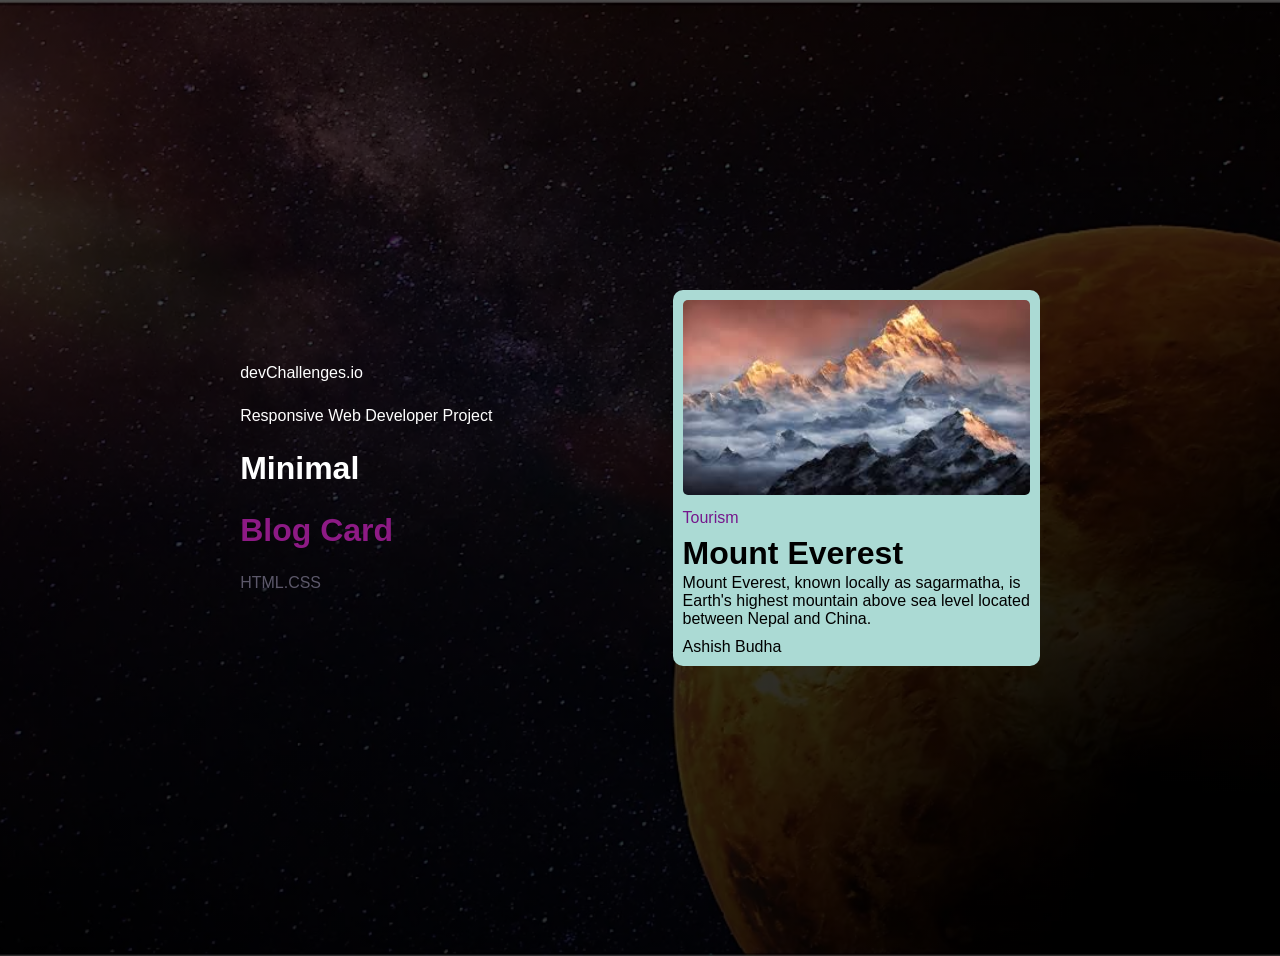
<file: index.html>
<!DOCTYPE html>
<html lang="en">

<head>
    <meta charset="UTF-8">
    <meta name="viewport" content="width=device-width, initial-scale=1.0">
    <title>Minimall blog card</title>
    <link rel="stylesheet" href="index.css">
</head>

<body>
    <div class="container">
        <div class="row1">
            <p class="first">
                devChallenges.io
            </p>
            <P class="profession">
                Responsive Web Developer Project
            </P>
            <h1 class="big">
                Minimal
            </h1>
            <h1 style="color: #8d1a85" class="big">
                Blog Card
            </h1>
            <p style="color: #5c586a" class="css">
                HTML.CSS
            </p>
        </div>
        <div class="row2">
            <div class="contain">
                <img src="./Images/everest.jpg" alt="" height="100%" width="100%">
            </div>
            <div class="contain1">
                <p style="color:#75178c" class="design">
                    Tourism
                </p>
                <h1>
                    Mount Everest
                </h1>
                <p class="description">
                    Mount Everest, known locally as sagarmatha, is<br>
                    Earth's highest mountain above sea level located<br>
                    between Nepal and China.
                </p>
                <p class="name">
                    Ashish Budha
                </p>
            </div>
        </div>
    </div>

</body>

</html>
</file>
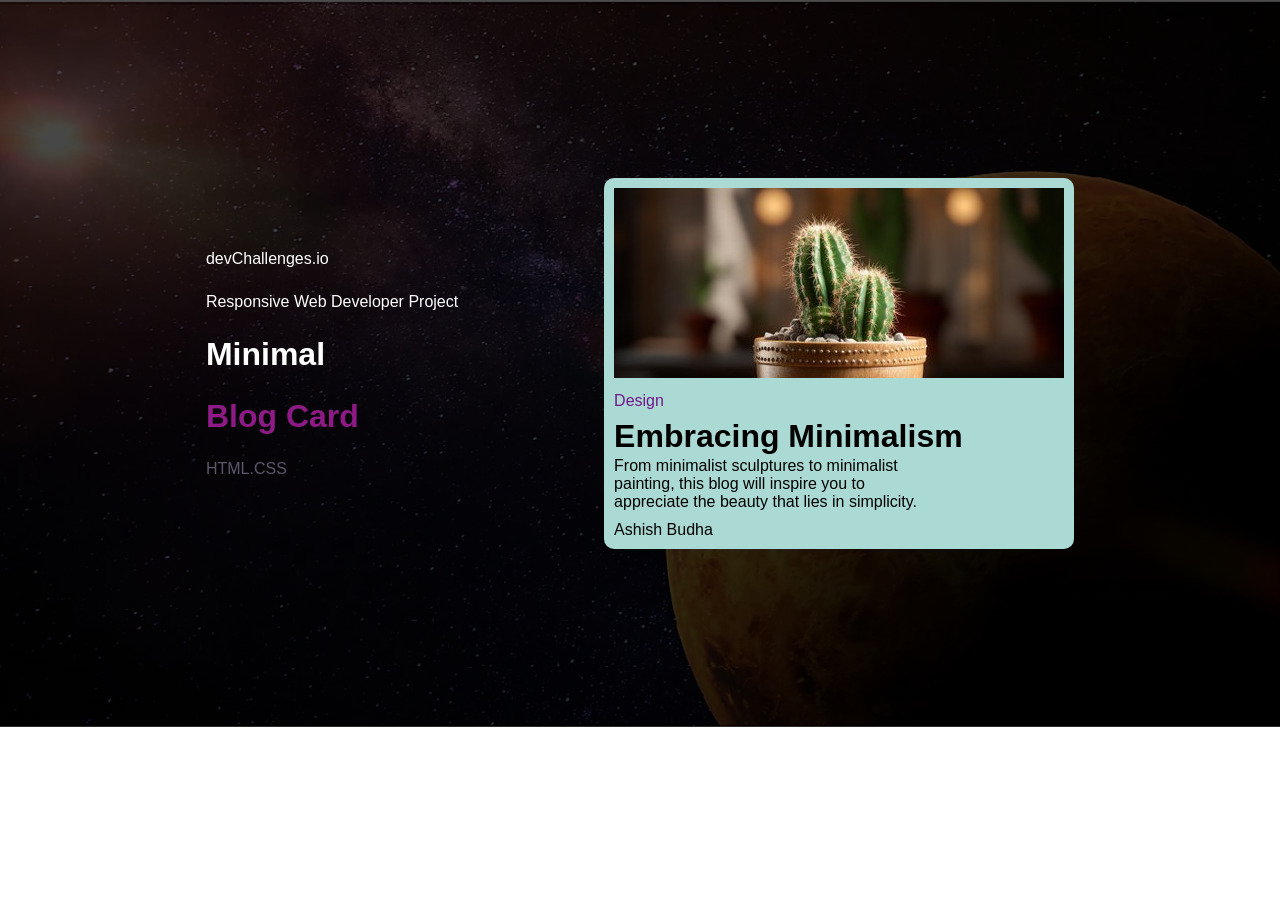
<file: Blog Minimal Card/index.html>
<!DOCTYPE html>
<html lang="en">

<head>
    <meta charset="UTF-8">
    <meta name="viewport" content="width=device-width, initial-scale=1.0">
    <title>Minimall blog card</title>
    <link rel="stylesheet" href="index.css">
</head>

<body>
    <div class="container">
        <div class="row1">
            <p class="first">
                devChallenges.io
            </p>
            <P class="profession">
                Responsive Web Developer Project
            </P>
            <h1 class="big">
                Minimal
            </h1>
            <h1 style="color: #8d1a85" class="big">
                Blog Card
            </h1>
            <p style="color: #5c586a" class="css">
                HTML.CSS
            </p>
        </div>
        <div class="row2">
            <div class="contain">
                <img src="./images/cactus.jpg" alt="">
            </div>
            <div class="contain1">
                <p style="color:#75178c" class="design">
                    Design
                </p>
                <h1>
                    Embracing Minimalism
                </h1>
                <p class="description">
                    From minimalist sculptures to minimalist <br>painting, this blog will inspire you to <br>appreciate
                    the beauty that lies in simplicity.
                </p>
                <p class="name">
                    Ashish Budha
                </p>
            </div>
        </div>
    </div>

</body>

</html>
</file>
<file: index.css>
:root {
    --light-color: #FFFFFF;
    --primary-color: #000000;
    --secondary-color: #abdad4;
}

*{
    margin: 0;
    padding: 0;
    font-family: sans-serif;
}
body {
    background-color: var(--light-color);
    color: var(--primary-color);
    overflow: hidden;
}

.container {
    background: linear-gradient(rgba(0, 0, 0, 0.7), rgba(0, 0, 0, 0.8)), url(./Images/background.webp);
    height: 100vh;
    background-size: cover;
    background-position: center;
    display: flex;
    align-items: center;
    justify-content: space-evenly;
    padding: 28px 0;
}

p {
    color: var(--light-color);
}

.row2 p{
    color: var(--primary-color);
}

.row2 h1{
    color: var(--primary-color);
}
h1 {
    color: var(--light-color);
}

.row1{
    padding: 150px 0 150px 60px;

}

.row2{
    margin: 150px 60px 150px 0;
    padding: 10px 10px 0 10px;
    background-color: var(--secondary-color);
    border-radius: 10px;
}

.first{
    margin:  0 0 25px;
}

.profession{
    margin: 0 0 25px 0;
}

.big{
    margin: 0 0 25px 0;
}

.name{
    margin: 10px 0;
}

.description{
    padding: 2px 0 0 0;
}

.design{
    margin: 10px 0 8px 0;
}

img{
    border-radius: 5px;
}

@media (max-width:800px) {

    .container{
        display: flex;
        flex-direction: column;
        padding: 0;
    }

    .contain1, img{
        /* height: 60%; */
        width: 100%;
    }

    .row1{
        margin: 30px 30px;
        padding: 0;
    }
    
    .row2{
        margin: 0 30px 30px 30px;
    }
}
</file>
<file: Blog Minimal Card/index.css>
:root {
    --light-color: #FFFFFF;
    --primary-color: #000000;
    --secondary-color: #abdad4;
}

*{
    margin: 0;
    padding: 0;
    font-family: sans-serif;
}
body {
    background-color: var(--light-color);
    color: var(--primary-color);
}

.container {
    background: linear-gradient(rgba(0, 0, 0, 0.7), rgba(0, 0, 0, 0.8)), url(./images/background.webp);
    background-size: cover;
    background-position: center;
    display: flex;
    align-items: center;
    justify-content: space-evenly;
    padding: 28px 0;
}

p {
    color: var(--light-color);
}

.row2 p{
    color: var(--primary-color);
}

.row2 h1{
    color: var(--primary-color);
}
h1 {
    color: var(--light-color);
}

.row1{
    padding: 150px 0 150px 60px;

}

.row2{
    margin: 150px 60px 150px 0;
    padding: 10px 10px 0 10px;
    background-color: var(--secondary-color);
    border-radius: 10px;
}

.first{
    margin:  0 0 25px;
}

.profession{
    margin: 0 0 25px 0;
}

.big{
    margin: 0 0 25px 0;
}

.name{
    margin: 10px 0;
}

.description{
    padding: 2px 0 0 0;
}

.design{
    margin: 10px 0 8px 0;
}

@media (max-width:800px) {

    .container{
        display: flex;
        flex-direction: column;
        padding: 0;
    }

    .contain1, img{
        /* height: 60%; */
        width: 100%;
    }

    .row1{
        margin: 30px 30px;
        padding: 0;
    }
    
    .row2{
        margin: 0 30px 30px 30px;
    }
}
</file>
